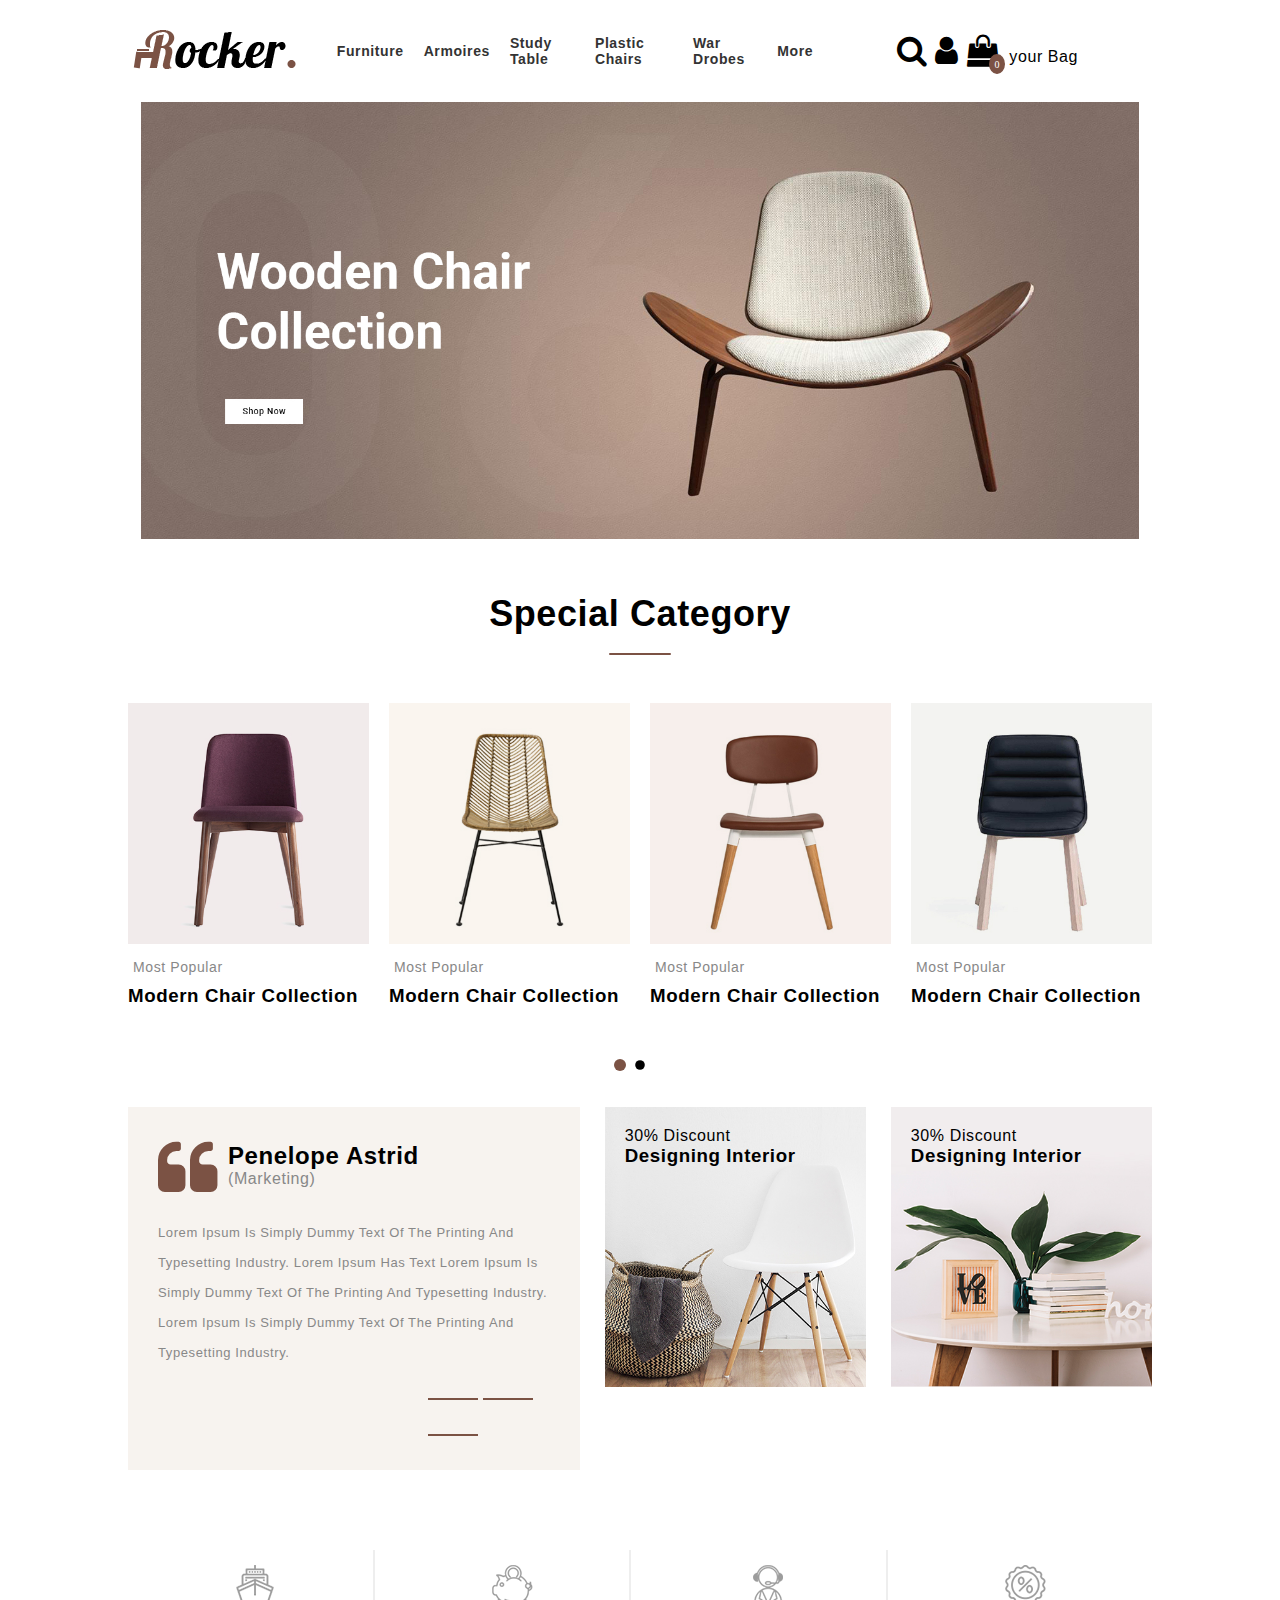
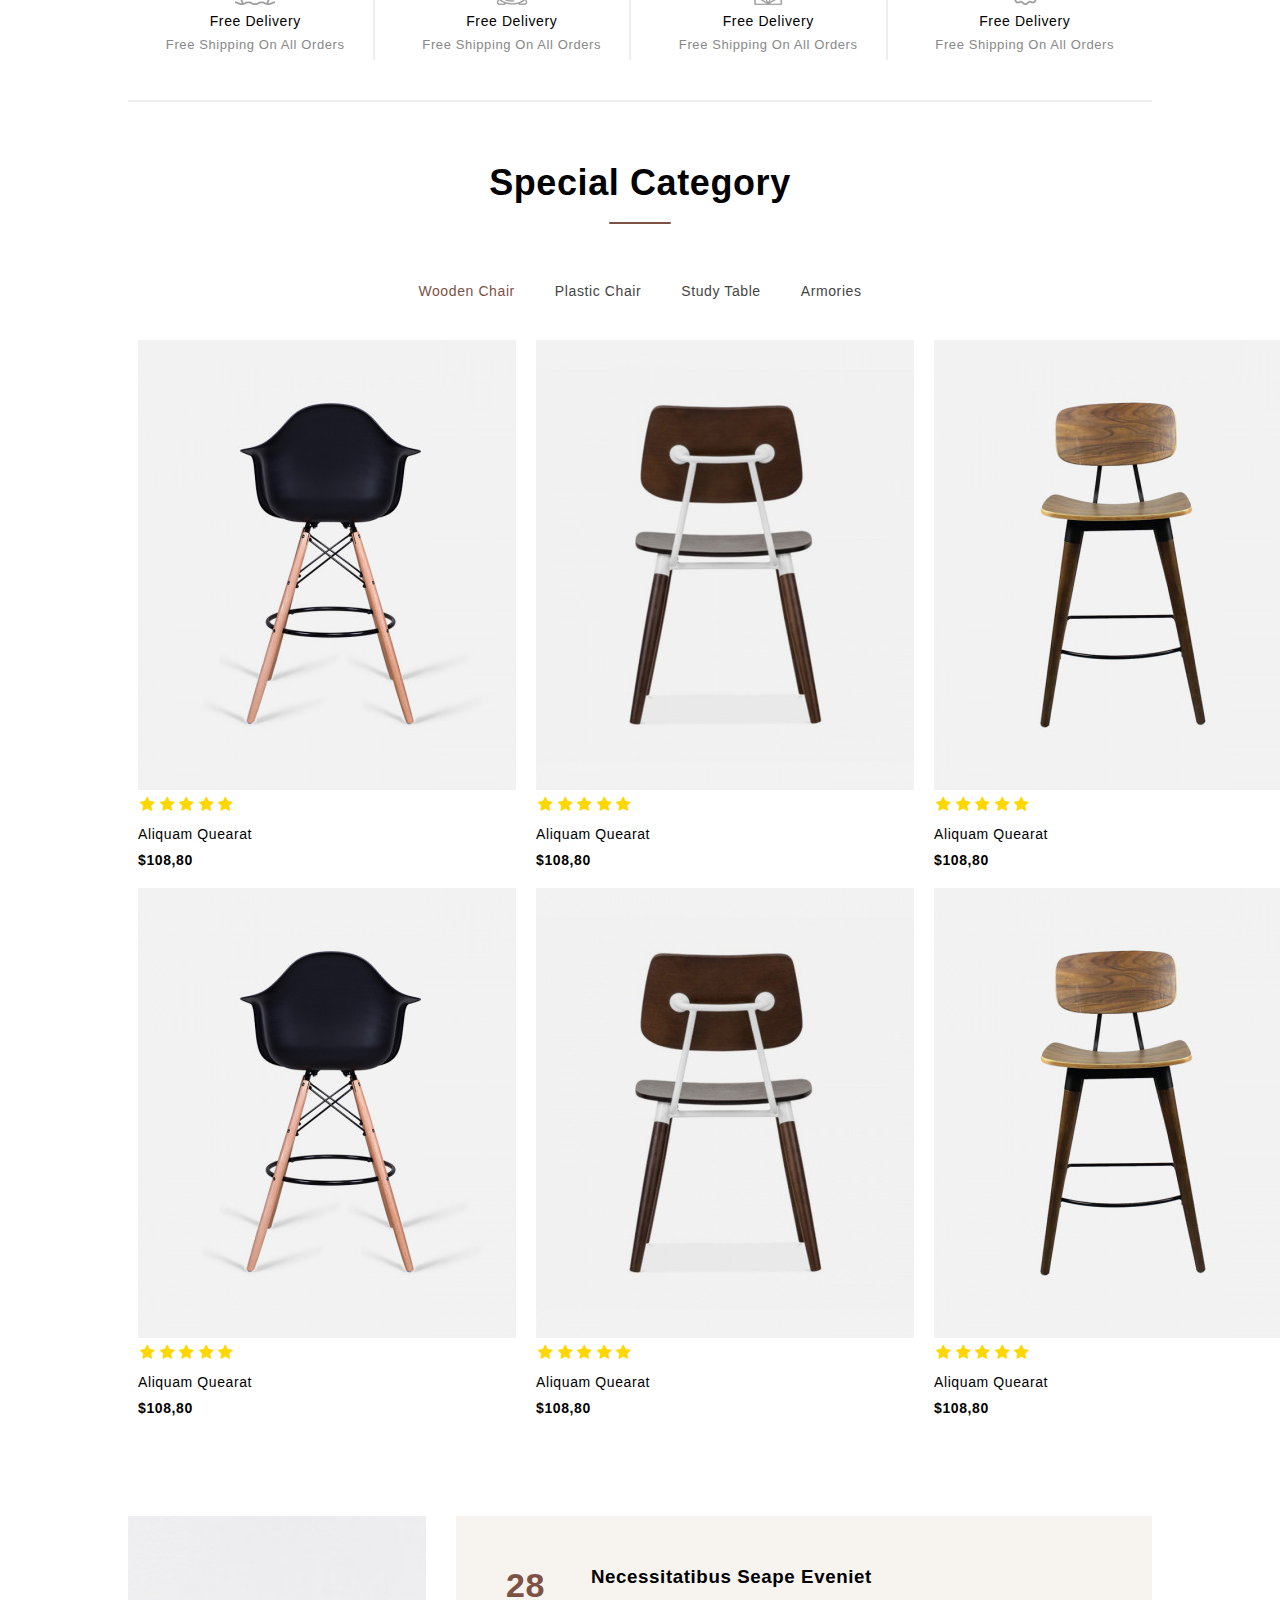
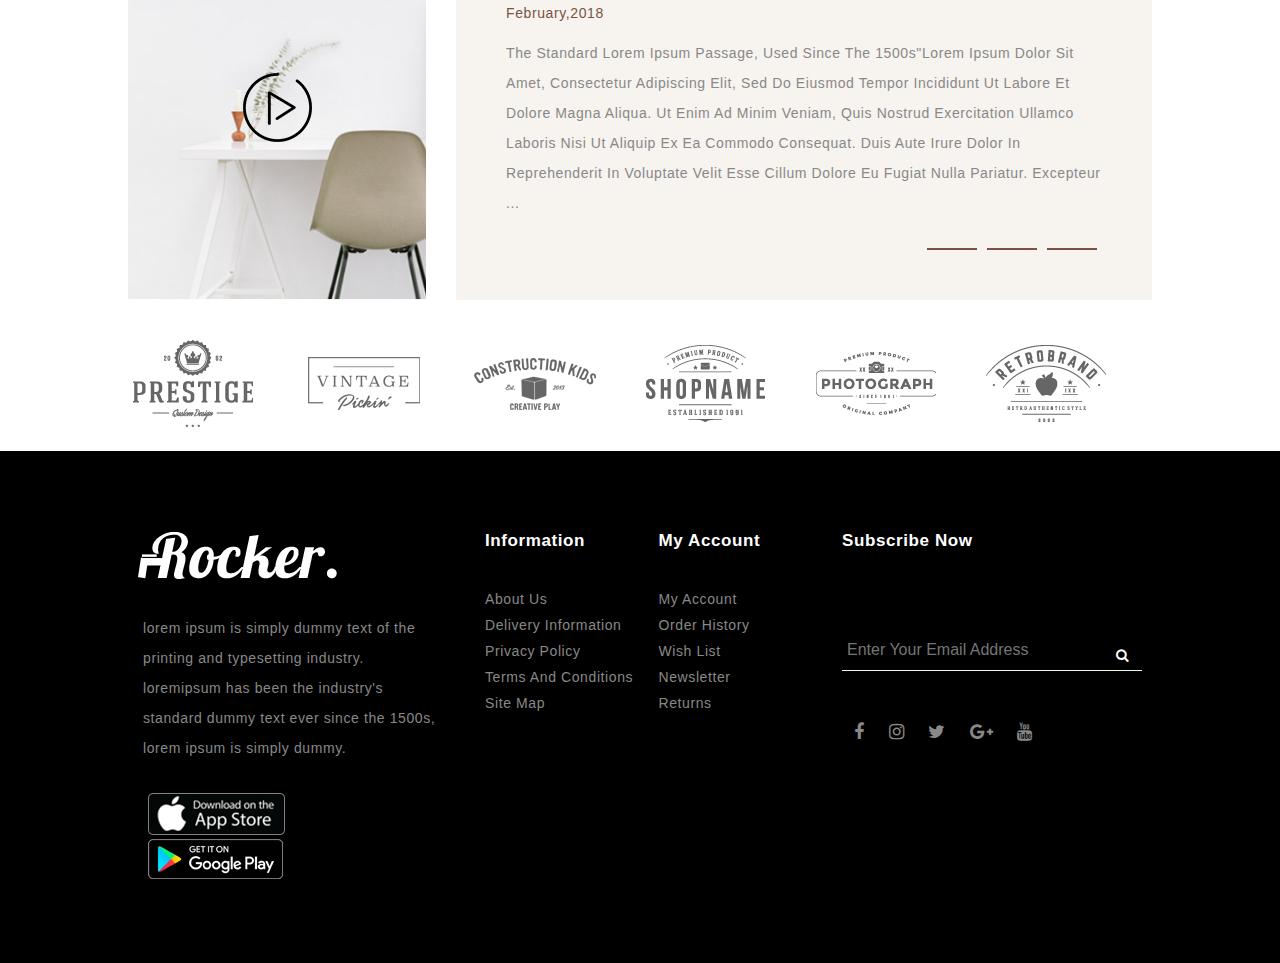
<file: Index.html>
<!DOCTYPE html>
<html lang="en">
<head>
  <meta charset="UTF-8">
  <meta http-equiv="X-UA-Compatible" content="IE=edge">
  <meta name="viewport" content="width=device-width, initial-scale=1.0">
  <link href="https://fonts.googleapis.com/css2?family=PT+Sans&display=swap" rel="stylesheet">
  <link rel="stylesheet" href="css/font-awesome.min.css">
  <link rel="stylesheet" href="css/template-2.css">
  <title>Document</title>
</head>
<body>
  <!--header-->
  <header>
    <div class="container">
      <div class="header-content">
        <div class="header-logo">
          <img src="images/logo.png" alt="logo">
        </div> <!--./header logg-->
        <nav>
          <ul>
            <li class="drop-down">
              <a href="#">furniture</a>
              <table class="drop-down-menu1">
                <thead>
                  <tr>
                    <th><a href="#">tables</a></th>
                    <th><a href="#">dining</a></th>
                    <th><a href="#">sofas</a></th>
                  </tr>
                </thead>
                <tbody>
                  <tr>
                    <td><a href="#">study table</a></td>
                    <td><a href="#">dining chairs</a></td>
                    <td><a href="#">arm chairs</a></td>
                  </tr>
                  <tr>
                    <td><a href="#">coffee table</a></td>
                    <td><a href="#">bar stools</a></td>
                    <td><a href="#">day beds</a></td>
                  </tr>
                  <tr>
                    <td><a href="#">stools</a></td>
                    <td><a href="#">benches</a></td>
                    <td><a href="#">poufs</a></td>
                  </tr>
                  <tr>
                    <td><a href="#">writing desk</a></td>
                    <td><a href="#">dining table</a></td>
                    <td><a href="#">lounge chairs</a></td>
                  </tr>
                </tbody>
              </table>
            </li>
            <li><a href="#">armoires</a></li>
            <li><a href="#">study table</a></li>
            <li class="drop-down">
              <a href="#">plastic chairs</a>
              <ul class="drop-down-menu2">
                <li><a href="#">bookshelves</a></li><br>
                <li><a href="#">cupboard</a></li><br>
                <li><a href="#">shoe racks</a></li>
              </ul>
            </li>
            <li><a href="#">war drobes</a></li>
            <li class="drop-down">
              <a href="#">more</a>
              <ul class="drop-down-menu3">
                <li><a href="#">office chairs</a></li>
                <li><a href="#">wooden chair</a></li>
                <li><a href="#">blogs</a></li>
              </ul>
            </li>
          </ul>
        </nav>
        <ul class="login">
          <li><i class="fa fa-search fa-2x"></i></li>
          <li><i class="fa fa-user fa-2x"></i></li>
          <li><i class="fa fa-shopping-bag fa-2x"></i>your bag</li>
        </ul>
      </div> <!--./header content-->
    </div> <!--./container-->
  </header>

  <!--slider-->
  <section class="slider container">
    <img src="images/main-banner-1-1600x700.jpg" alt="item">
    <ul class="slider-button">
      <li class="slider-button-1"></li>
      <li class="slider-button-2"></li>
    </ul>
  </section> <!--./slider-->

  <!--category section-->
  <section class="category">
    <div class="container">
      <div class="section-title">
        <h2 class="section-header">special category</h2>
      </div>
      <div class="category-content">
        <div class="category-item">
          <img src="images/category-banner1.jpg" alt="category item">
          <a href="#" class="category-item-desc">most popular</a href="#">
          <h3 class="category-item-title">modern chair collection</h3>
          <i class="fa fa-angle-double-right fa-2x"></i>
        </div> <!--./category item-->
        <div class="category-item">
          <img src="images/category-banner2.jpg" alt="category item">
          <a href="#" class="category-item-desc">most popular</a href="#">
          <h3 class="category-item-title">modern chair collection</h3>
          <i class="fa fa-angle-double-right fa-2x"></i>
        </div> <!--./category item-->
        <div class="category-item">
          <img src="images/category-banner3.jpg" alt="category item">
          <a href="#" class="category-item-desc">most popular</a href="#">
          <h3 class="category-item-title">modern chair collection</h3>
          <i class="fa fa-angle-double-right fa-2x"></i>
        </div> <!--./category item-->
        <div class="category-item">
          <img src="images/category-banner4.jpg" alt="category item">
          <a href="#" class="category-item-desc">most popular</a href="#">
          <h3 class="category-item-title">modern chair collection</h3>
          <i class="fa fa-angle-double-right fa-2x"></i>
        </div> <!--./category item-->
      </div> <!--./category content-->
      <ul class="slider-button">
        <li class="slider-button-1"></li>
        <li class="slider-button-2"></li>
      </ul>
    </div> <!--./container-->
  </section> <!--./category-->

  <!--discount section-->
  <section class="discount">
    <div class="container">
      <div class="discount-content">
        <div class="discount-desc">
          <div class="top">
            <h2 class="name">penelope astrid</h2>
          <span class="specialization">(marketing)</span>
          <i class="icon fa fa-quote-left fa-4x"></i>
          </div>
          <p class="discount-desc-info">Lorem Ipsum is simply dummy text of the printing and typesetting industry. Lorem Ipsum has text Lorem Ipsum is simply dummy text of the printing and typesetting industry. Lorem Ipsum is simply dummy text of the printing and typesetting industry.</p>
          <div class="discount-desc-slider-container">
            <div class="discount-desc-slider"></div>
            <div class="discount-desc-slider"></div>
            <div class="discount-desc-slider"></div>
          </div> <!--./discount-desc-slider-container-->
        </div> <!--./discount desc-->
        <div class="discount-item discount-item-1">
          <img src="images/cms-banner-1.jpg" alt="classic chair">
          <div class="discount-item-info discount-item-info-1">
            <span>30% discount</span><br>
            <h3>designing interior</h3>
          </div>
        </div>
        <div class="discount-item discount-item-2">
          <img src="images/cms-banner-2.jpg" alt="modern chair">
          <div class="discount-item-info discount-item-info-2">
            <span>30% Discount</span>
            <h3>Designing Interior</h3>
          </div>
        </div>
      </div> <!--discount content-->
    </div>  <!--./container-->
  </section> <!--./discount-->

  <!--sprites section-->
  <section class="sprites">
    <div class="container">
      <div class="sprites-content">
        <div class="sprites-item">
          <div class="sprites-icon sprites-icon-1"></div>
          <div class="sprites-item-heading">free delivery</div>
          <div class="sprites-item-desc">free shipping on all orders</div>
        </div> <!--./sprites item-->
        <div class="sprites-item">
          <div class="sprites-icon sprites-icon-2"></div>
          <div class="sprites-item-heading">free delivery</div>
          <div class="sprites-item-desc">free shipping on all orders</div>
        </div> <!--./sprites item-->
        <div class="sprites-item">
          <div class="sprites-icon sprites-icon-3"></div>
          <div class="sprites-item-heading">free delivery</div>
          <div class="sprites-item-desc">free shipping on all orders</div>
        </div> <!--./sprites item-->
        <div class="sprites-item">
          <div class="sprites-icon sprites-icon-4"></div>
          <div class="sprites-item-heading">free delivery</div>
          <div class="sprites-item-desc">free shipping on all orders</div>
        </div> <!--./sprites item-->
      </div> <!--./sprites content-->
    </div> <!--./container-->
  </section> <!--./sprites-->

  <!--products section-->
  <section class="products">
    <div class="container">
      <div class="section-title">
        <h2 class="section-header">special category</h2>
      </div> <!--./section title-->
      <ul class="products-list">
        <li><a href="#">wooden chair</a></li>
        <li><a href="#">plastic chair</a></li>
        <li><a href="#">study table</a></li>
        <li><a href="#">armories</a></li>
      </ul> <!--./products-list-->
      <div class="products-content">
        <div class="product-item">
          <img src="images/chair1.jpg" alt="chair">
          <div class="product-item-layout">
            <img src="images/chair2.jpg" alt="chair">
            <ul class="products-layout-icons">
              <li><i class="fa fa-heart"></i></li>
              <li><i class="fa fa-eye"></i></li>
              <li><i class="fa fa-exchange"></i></li>
              <li><i class="fa fa-shopping-cart"></i></li>
            </ul>
          </div> <!--./product item layout-->
          <ul class="product-item-stars">
            <li><i class="fa fa-star"></i></li>
            <li><i class="fa fa-star"></i></li>
            <li><i class="fa fa-star"></i></li>
            <li><i class="fa fa-star"></i></li>
            <li><i class="fa fa-star last-star"></i></li>
          </ul>
          <div class="product-item-name">aliquam quearat</div>
          <div class="product-item-price">$108,80</div>
        </div> <!--./product item-->
        <div class="product-item">
          <img src="images/chair3.jpg" alt="chair">
          <div class="product-item-layout">
            <img src="images/chair4.jpg" alt="chair">
            <ul class="products-layout-icons">
              <li><i class="fa fa-heart"></i></li>
              <li><i class="fa fa-eye"></i></li>
              <li><i class="fa fa-exchange"></i></li>
              <li><i class="fa fa-shopping-cart"></i></li>
            </ul>
          </div> <!--./product item layout-->
          <ul class="product-item-stars">
            <li><i class="fa fa-star"></i></li>
            <li><i class="fa fa-star"></i></li>
            <li><i class="fa fa-star"></i></li>
            <li><i class="fa fa-star"></i></li>
            <li><i class="fa fa-star last-star"></i></li>
          </ul>
          <div class="product-item-name">aliquam quearat</div>
          <div class="product-item-price">$108,80</div>
        </div> <!--./product item-->
        <div class="product-item">
          <img src="images/chair5.jpg" alt="chair">
          <div class="product-item-layout">
            <img src="images/chair6.jpg" alt="chair">
            <ul class="products-layout-icons">
              <li><i class="fa fa-heart"></i></li>
              <li><i class="fa fa-eye"></i></li>
              <li><i class="fa fa-exchange"></i></li>
              <li><i class="fa fa-shopping-cart"></i></li>
            </ul>
          </div> <!--./product item layout-->
          <ul class="product-item-stars">
            <li><i class="fa fa-star"></i></li>
            <li><i class="fa fa-star"></i></li>
            <li><i class="fa fa-star"></i></li>
            <li><i class="fa fa-star"></i></li>
            <li><i class="fa fa-star last-star"></i></li>
          </ul>
          <div class="product-item-name">aliquam quearat</div>
          <div class="product-item-price">$108,80</div>
        </div> <!--./product item-->
      </div> <!--./products content-->
      <div class="products-content">
        <div class="product-item">
          <img src="images/chair1.jpg" alt="chair">
          <div class="product-item-layout">
            <img src="images/chair2.jpg" alt="chair">
            <ul class="products-layout-icons">
              <li><i class="fa fa-heart"></i></li>
              <li><i class="fa fa-eye"></i></li>
              <li><i class="fa fa-exchange"></i></li>
              <li><i class="fa fa-shopping-cart"></i></li>
            </ul>
          </div> <!--./product item layout-->
          <ul class="product-item-stars">
            <li><i class="fa fa-star"></i></li>
            <li><i class="fa fa-star"></i></li>
            <li><i class="fa fa-star"></i></li>
            <li><i class="fa fa-star"></i></li>
            <li><i class="fa fa-star last-star"></i></li>
          </ul>
          <div class="product-item-name">aliquam quearat</div>
          <div class="product-item-price">$108,80</div>
        </div> <!--./product item-->
        <div class="product-item">
          <img src="images/chair3.jpg" alt="chair">
          <div class="product-item-layout">
            <img src="images/chair4.jpg" alt="chair">
            <ul class="products-layout-icons">
              <li><i class="fa fa-heart"></i></li>
              <li><i class="fa fa-eye"></i></li>
              <li><i class="fa fa-exchange"></i></li>
              <li><i class="fa fa-shopping-cart"></i></li>
            </ul>
          </div> <!--./product item layout-->
          <ul class="product-item-stars">
            <li><i class="fa fa-star"></i></li>
            <li><i class="fa fa-star"></i></li>
            <li><i class="fa fa-star"></i></li>
            <li><i class="fa fa-star"></i></li>
            <li><i class="fa fa-star last-star"></i></li>
          </ul>
          <div class="product-item-name">aliquam quearat</div>
          <div class="product-item-price">$108,80</div>
        </div> <!--./product item-->
        <div class="product-item">
          <img src="images/chair5.jpg" alt="chair">
          <div class="product-item-layout">
            <img src="images/chair6.jpg" alt="chair">
            <ul class="products-layout-icons">
              <li><i class="fa fa-heart"></i></li>
              <li><i class="fa fa-eye"></i></li>
              <li><i class="fa fa-exchange"></i></li>
              <li><i class="fa fa-shopping-cart"></i></li>
            </ul>
          </div> <!--./product item layout-->
          <ul class="product-item-stars">
            <li><i class="fa fa-star"></i></li>
            <li><i class="fa fa-star"></i></li>
            <li><i class="fa fa-star"></i></li>
            <li><i class="fa fa-star"></i></li>
            <li><i class="fa fa-star last-star"></i></li>
          </ul>
          <div class="product-item-name">aliquam quearat</div>
          <div class="product-item-price">$108,80</div>
        </div> <!--./product item-->
      </div> <!--./products content-->
    </div>
  </section> <!--./products-->

  <!--events scetion-->
  <section class="events">
    <div class="container">
      <div class="events-video">
        <img src="images/play.png" alt="banner">
      </div> <!--./events video-->
      <div class="events-desc">
        <div class="events-desc-heading">
          <h3>necessitatibus seape eveniet</h3>
          <div class="events-date">
            <div class="day">28</div>
            <div class="month">february,2018</div>
          </div>
        </div> <!--./events-desc heading-->
        <div class="events-desc-info">
          The standard Lorem Ipsum passage, used since the 1500s"Lorem ipsum dolor sit amet, consectetur adipiscing elit, sed do eiusmod tempor incididunt ut labore et dolore magna aliqua. Ut enim ad minim veniam, quis nostrud exercitation ullamco laboris nisi ut aliquip ex ea commodo consequat. Duis aute irure dolor in reprehenderit in voluptate velit esse cillum dolore eu fugiat nulla pariatur. Excepteur ...  
        </div> <!--./events-desc-info-->
        <div class="events-desc-slider-container">
          <div class="events-desc-slider"></div>
          <div class="events-desc-slider"></div>
          <div class="events-desc-slider"></div>
        </div>
      </div> <!--events desc-->
    </div> <!--./container-->
  </section> <!--./events-->

  <!--clients section-->
  <section class="clients">
    <div class="container">
      <div>
        <img src="images/client1.png" alt="client">
      </div>
      <div>
        <img src="images/client2.png" alt="client">
      </div>
      <div>
        <img src="images/client3.png" alt="client">
      </div>
      <div>
        <img src="images/client4.png" alt="client">
      </div>
      <div>
        <img src="images/client5.png" alt="client">
      </div>
      <div>
        <img src="images/client6.png" alt="client">
      </div>
    </div>
  </section>

  <!--footer-->
  <footer>
    <div class="container">
      <div class="footer-logo">
        <img src="images/footer-logo.png" alt="logo">
        <div class="footer-desc">
          Lorem Ipsum is simply dummy text of the printing and typesetting industry. LoremIpsum has been the industry's standard dummy text ever since the 1500s, Lorem Ipsum is simply dummy.
        </div>
        <div class="footer-cms">
          <img src="images/cms-footer-1.png" alt="cms">
          <img src="images/cms-footer-2.png" alt="cms">
        </div>
      </div> <!--./footer logo-->
      <ul class="footer-info">
        <li class="footer-info-header">information</li>
        <li>about us</li>
        <li>delivery information</li>
        <li>privacy policy</li>
        <li>terms and conditions</li>
        <li>site map</li>
      </ul> <!--./footer info-->
      <ul class="footer-account">
        <li class="footer-account-header">my account</li>
        <li>my account</li>
        <li>order history</li>
        <li>wish list</li>
        <li>newsletter</li>
        <li>returns</li>
      </ul> <!--./footer account-->
      <div class="footer-subscribe">
        <h3>subscribe now</h3>
        <form>
          <input type="text" placeholder="enter your email address">
          <button type="submit"><i class="fa fa-search"></i></button>
        </form> 
        <ul class="footer-social-media-icons">
          <li><i class="fa fa-facebook"></i></li>
          <li><i class="fa fa-instagram"></i></li>
          <li><i class="fa fa-twitter"></i></li>
          <li><i class="fa fa-google-plus"></i></li>
          <li><i class="fa fa-youtube"></i></li>
        </ul>
      </div> <!--./footer subscribe-->
    </div>
  </footer> <!--./footer -->
</body>
</html>
</file>
<file: css/template-2.css>
/*general rules*/
* {
    margin: 0;
    padding: 0;
    box-sizing: border-box;
    text-transform: capitalize;
}

body {
    font-family: Roboto, sans-serif;
    letter-spacing: .6px;
}

:root {
    --maincolor: #7b5244;
    --subcolor: #333;
}

/*common*/
.container {
    width: 80%;
    margin: auto;
}

ul {
    list-style: none;
}

a {
    text-decoration: none;
}

.section-header {
    text-align: center;
    height: 110px;
}

.section-title {
    font-size: 24px;
    text-transform: capitalize;
    position: relative;
}

.section-header::after {
    content: "";
    position: absolute;
    display: block;
    width: 6%;
    height: 2px;
    border-radius: 5px;
    background-color: var(--maincolor);
    left: 47%;
    top: 55%;
    transition: transform .5s;
}

.section-header:hover::after {
    transform: scale(1.5, 1);
}

/*header section*/
/*header {
    box-shadow: 0 5px 80px 0 rgba(0, 0, 0, .2);
}*/

.header-content {
    display: flex;
    justify-content: space-between;
    align-items: center;
    height: 100%;
}

.header-content .header-logo {
    flex: 1;
    padding: 20px 5px;
    box-sizing: content-box;
    display: block;
}

.header-content nav {
    flex: 3;
}

.header-content .login {
    flex: 1;
    text-align: right;
}

.header-content > ul, nav > ul {
    display: flex;
    align-items: center;
    justify-content: space-around;
    height: 200%;
    padding-right: 70px;
}

.header-content nav > ul > li {
    height: 100%;
    display: block;
    padding: 30px 0;
}

nav > ul > li > a {
    color: #333;
    text-transform: capitalize;
    font-family: 'Roboto', sans-serif;
    display: block;
    padding: 5px 10px;
    font-size: 14px;
    font-weight: 700;
}

nav ul li a{
    position: relative;
}

nav > ul > li > a::after {
    content: "";
    position: absolute;
    border-width: 0 2px;
    border-style: solid;
    border-color: var(--maincolor);
    width: 97%;
    height: 100%;
    top: 0;
    left: 0;
    transform: scale3d(1, 0, 1);
    transition: transform .5s;
}

nav ul li a:hover::after {
    transform: scale3d(1, 1, 1);
}

nav > ul > li > a::before {
    content: "";
    position: absolute;
    border-width: 2px 0;
    border-style: solid;
    border-color: var(--maincolor);
    width: 100%;
    height: 91%;
    top: 0;
    left: 0;
    transform: scale3d(0, 1, 1);
    transition: transform .5s;
    transition-delay: .2s;
    transform-origin: left;
}

nav ul li a:hover::before {
    transform: scale3d(1, 1, 1);
}

.login li:last-child i {
    position: relative;
    margin-right: 10px;
    cursor: pointer;
}

.login li:last-child i::after {
    content: "0";
    background-color: var(--maincolor);
    color: #fff;
    font-size: 10px;
    padding: 5px;
    position: absolute;
    top: 60%;
    left: 70%;
    border-radius: 50%;
}

/*drop down*/
.drop-down {
    position: relative;
}

.drop-down-menu1 {
    position: absolute;
    border: .5px solid var(--maincolor);
    background-color: #fff;
    width: 540%;
    top: 100%;
    border-spacing: 30px 0px;
    padding: 20px 40px 30px 0;
    text-transform: capitalize;
    color: #444;
    transform: scale(0);
    opacity: 0;
}

.drop-down-menu1 > thead a {
    color: var(--maincolor);
}

.drop-down-menu1 > tbody a {
    color: #444;
    transition: color .5s;
}

.drop-down-menu1 > tbody a:hover {
    color: var(--maincolor);
}

.drop-down:hover .drop-down-menu1 {
    transform: scale(1);
    opacity: 1;
    transition: transform .5s;
}

.drop-down-menu1 thead th {
    color: var(--maincolor);
    border-bottom: 1px solid rgba(4, 4, 4, .1);
    padding-bottom: 10px;
    margin-bottom: 20px;
}

.drop-down-menu1 tbody {
    line-height: 2.2;
    font-size: 14px;
}

.drop-down-menu1 tbody::before {
    content: "";
    display: block;
    width: 100%;
    height: 10px;
    background-color: #fff;
}

.drop-down-menu2 {
    position: absolute;
    border: 1px solid var(--maincolor);
    background-color: #fff;
    width: 175%;
    top: 101%;
    padding: 20px 10px 20px 10px;
    transform: scale(0);
    transition: transform .5s;
    visibility: hidden;
} 

.drop-down:hover .drop-down-menu2 {
    transform: scale(1);
    visibility: visible;
}

.drop-down-menu2 li {
    line-height: .7;
}

.drop-down-menu2 a {
    color: #444;
    font-size: 14px;
    line-height: .5;
    text-transform: capitalize;
    transition: color .5s;
}

.drop-down-menu2 a:hover {
    color: var(--maincolor);
}

.drop-down-menu3 {
    position: absolute;
    background-color: #fff;
    border: 1px solid var(--maincolor);
    top: 101%;
    width: 330%;
    padding: 10px 30px 10px 20px;
    line-height: 2;
    transform: scale(0);
    visibility: hidden;
    transition: transform .5s;
}

.drop-down:hover .drop-down-menu3 {
    transform: scale(1);
    visibility: visible;
}

.drop-down-menu3 a {
    font-size: 14px;
    color: #444;
}

/*slider*/
.slider {
    position: relative;
}

.slider.container {
    width: 78%;
}

.slider img {
    width: 100%;
}

.slider-button {
    position: absolute;
    left: 48%;
    top: 92%;
    opacity: 0;
    visibility: hidden;
    transition: opacity .3s;
}

.slider:hover .slider-button {
    visibility: visible;
    opacity: 1;
}

.slider-button li {
    width: 12px;
    height: 12px;
    border-radius: 50%;
    display: inline-block;
    cursor: pointer;
}

.slider-button-1 {
    background: #fff;
}

.slider-button-2 {
    background-color: #000;
    margin-left: 3px;
}

/*category section*/
.category {
    padding: 50px 0;
    position: relative;
}

.category-content {
    display: grid;
    grid-template-columns: repeat(4, 1fr);
    grid-gap: 20px;
}

.category-item {
    position: relative;
}

.category-content img {
    width: 100%;
    display: inline-block;
    margin-bottom: 10px;
    cursor: pointer;
}

.category-item img:hover {
    box-shadow: .5px .5px 20px 0 rgba(0, 0, 0, .2);
}

.category-item-desc {
    color: #888888;
    font-size: 14px;
    display: inline-block;
    margin-bottom: 10px;
    padding-left: 5px;
}

.category-item-title {
    text-transform: capitalize;
}

.category-item i {
    position: absolute;
    background-color: var(--maincolor);
    color: #fff;
    width: 40px;
    height: 40px;
    text-align: center;
    line-height: 40px;
    right: 0;
    bottom: 0;
    visibility: hidden;
    opacity: 0;
    transition: opacity 1s;
}

.category-item:hover i {
    visibility: visible;
    opacity: 1;
}

.category .slider-button {
    visibility: visible;
    opacity: 1;
    top: 100%;
}

.category .slider-button-1 {
    background-color: var(--maincolor);
}

.category .slider-button-2 {
    background-color: #000;
    transform: scale(.8);
    transition: transform .5s;
}

.category .slider-button-2:hover {
    transform: scale(1);
    background-color: var(--maincolor);
}

/*discount section*/
.discount {
   padding: 50px 0;
}

.discount-content {
    display: flex;
}

.discount-desc {
    flex: 1.5;
    background-color: #F7F3EF;
    padding: 30px;
    position: relative;
}

.discount-desc > .top {
    margin: 5px 0 30px 70px;
}

.discount-desc > .top > .specialization {
    color: #888888;
}

.discount-desc-info {
    line-height: 30px;
    color: #888888;
    font-size: 13px;
}

.discount-desc .icon {
    position: absolute;
    top: 30px;
    left: 30px;
    color: var(--maincolor);
}

.discount-desc-slider-container {
    margin-left: 270px;
}

.discount-desc-slider {
    width: 50px ;
    height: 2px;
    background-color: var(--maincolor);
    display: inline-block;
    margin-top: 30px;
}

.discount-item {
    flex: 1;
    height: 300px;
    position: relative;
    overflow: hidden;
}

.discount-item-1 {
    margin: 0 25px;
}

.discount-item img {
    display: block;
    width: 100%;
    max-height: 100%;
    transition: transform .5s;
}

.discount-item img:hover {
    transform: scale(1.05);
}

.discount-item-info {
    position: absolute;
    top: 20px;
    left: 20px;
}

/*sprites section*/
.sprites {
    margin: 20px 0;
}

.sprites .container {
    border-bottom: 2px solid #eee;
    padding-bottom: 30px;
}

.sprites-content {
    display: flex;
}

.sprites-item {
    flex: 1;
    border-right: 2px solid #eeeeee;
    margin: 10px;
    text-align: center;
}

.sprites-item div {
    margin-bottom: 8px;
}

.sprites-item:last-child {
    border-right: 0;
}

.sprites-icon {
    background-image:url(../images/service-icon.png) ;
    background-repeat: no-repeat;
    height: 55px;
}

.sprites-icon-1 {
    background-position: center 15px;
}

.sprites-item:hover .sprites-icon-1 {
    background-position-y: -77px ;
    transition: background-position .5s;
}

.sprites-icon-2 {
    background-position: center -170px;
}

.sprites-item:hover .sprites-icon-2 {
    background-position-y: -262px;
    transition: background-position .5s;
}

.sprites-icon-3 {
    background-position: center -355px;
}

.sprites-item:hover .sprites-icon-3 {
    background-position-y: -447px;
    transition: background-position .5s;
}

.sprites-icon-4 {
    background-position: center -540px;
}

.sprites-item:hover .sprites-icon-4 {
    background-position-y: -632px;
    transition: background-position .5s;
}

.sprites-item-heading {
    font-size: 14px;
    letter-spacing: .6px;
}

.sprites-item-desc {
    font-size: 13px;
    color: #888;
}

/*products section*/
.products {
    padding: 40px 0;
}

.products-list {
    display: flex;
    justify-content: center;
    margin: 10px 0 40px 0;
}

.products-list li {
    margin: 0 20px;
}

.products-list li a {
    color: #444;
    font-weight: 500;
    font-size: 14px;
    letter-spacing: .6px;
}

.products-list li:first-child a {
    color: var(--maincolor);
}

.products-list li a:hover {
    color: var(--maincolor) ;
}

.products-content {
    display: flex;
    margin-bottom: 20px;
}

.product-item {
    position: relative;
    cursor: pointer;
    flex: 1;
    margin: 0 10px;
}

.product-item-layout {
    position: absolute;
    top: 0;
    left: 0;
    transform: scaleX(0);
    transition: transform;
    opacity: .5;
}

.product-item:hover .product-item-layout {
    transform: scaleX(1);
    opacity: 1;
    transition: transform .5s, opacity .7s;
}

.products-layout-icons {
    position: absolute;
    top: 50%;
    left: 50%;
    transform: translate(-50%, -50%);
    display: flex;
}

.products-layout-icons li {
    height: 40px;
    width: 40px;
    background-color: black;
    margin: 0 5px;
    text-align: center;
}

.products-layout-icons li i {
    color: #fff;
    line-height: 40px;
}

.product-item-stars {
    display: flex;
    margin-bottom: 10px;
}

.product-item-stars li {
    margin: 2px;
}

.product-item-stars i {
    color: gold;
}

.product-item-name {
    margin-bottom: 10px;
    font-size: 14px;
}

.product-item-price {
    font-size: 14px;
    font-weight: 700;
}

/*events section*/
.events {
    margin: 40px 0;
} 

.events .container {
    display: flex;
}

.events-video {
    flex: 1;
    display: flex;
    justify-content: center;
    align-items: center;
    background-image: url(../images/banner.PNG);
    background-size: cover;
    
}

.events-desc {
    flex: 2;
    margin-left: 30px;
    background-color: #f7f3ef;
    padding: 50px;
    position: relative;
}

.events-desc-heading {
    margin-bottom: 50px;
}

.events-desc-heading h3 {
    margin-left: 85px;
}

.events-date {
    position: absolute;
    top: 50px;
    left: 50px;
}

.events-date .day {
    font-size: 34px;
    font-weight: 700;
    color: var(--maincolor);
}

.events-date .month {
    font-size: 14px;
    color: var(--maincolor);
} 

.events-desc-info {
    font-size: 14px;
    color: #888888;
    line-height: 30px;
}

.events-desc-slider-container {
    display: flex;
    justify-content: flex-end;
    margin-top: 30px;
}

.events-desc-slider {
    width: 50px ;
    height: 2px;
    background-color: var(--maincolor);
    margin: 0 5px;
}
/*clients section*/

.clients {
    margin: 20px 0;
}

.clients .container{
    display: flex;
}

.clients div {
    flex: 1;
}

/*footer sction*/
footer {
    background-color: #000;
    padding: 80px 0;
}

footer .container {
    display: flex;
} 

.footer-logo {
    flex: 2;
    margin: 0 10px ;
    color: #888;
    padding-right: 30px;
}

.footer-desc {
    padding: 0 5px;
    margin: 30px 0;
    line-height: 30px;
    font-size: 14px;
    text-transform: lowercase;
}

.footer-cms img {
    display: inline-block;
    margin: 0 10px;
}

.footer-info {
    flex: 1;
    padding-right: 20px;
    color: #888;
    font-size: 14px;
}

.footer-info li:not(.footer-info-header) {
    display: block;
    margin-bottom: 10px;
}

.footer-info-header {
    display: inline-block;
    margin-bottom: 40px;
    color: #fff;
    font-size: 17px;
    font-weight: 700;
}

.footer-account {
    flex: 1;
    padding-right: 20px;
    color: #888;
    font-size: 14px;
}

.footer-account li:not(.footer-account-header) {
    display: block;
    margin-bottom: 10px;
}

.footer-account-header {
    display: inline-block;
    margin-bottom: 40px;
    color: #fff;
    font-size: 17px;
    font-weight: 700;
}

.footer-subscribe {
    flex: 1.5;
    margin: 0 10px;
    color: #888;
}

.footer-subscribe h3 {
    color: #fff;
    font-size: 17px;
    margin-bottom: 80px;
}
.footer-subscribe form {
    position: relative;
}

.footer-subscribe button {
    position: absolute;
    right: 0;
    top: 5px;
    background: inherit;
    cursor: pointer;
    color: #fff;
    border: none;
    width: 40px;
    height: 40px;
}

.footer-social-media-icons {
    display: flex;
    margin-top: 40px;
}

.footer-social-media-icons li {
    margin: 12px;
}

.footer-social-media-icons li i {
    font-size: 18px;
}

.footer-subscribe input {
    width: 300px;
    height: 40px;
    color: #888;
    border: none;
    background: inherit;
    border-bottom: 1px solid #f6f6f6;
    padding: 5px;
    font-size: 16px;
}
</file>
